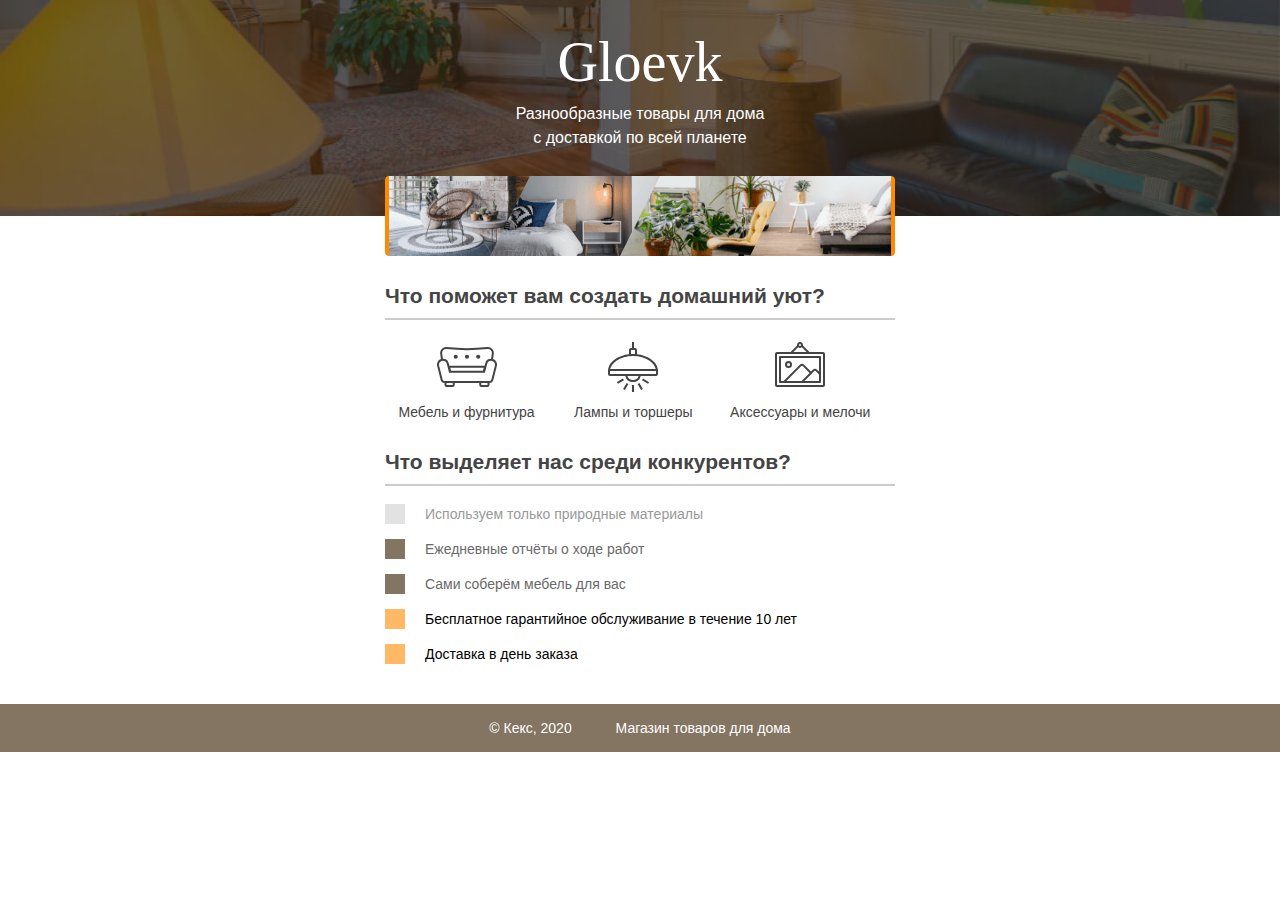
<file: files/index1.html>
<!DOCTYPE html>
<html lang="ru">
  <head>
    <meta charset="utf-8">
    <title>Магазин товаров для дома</title>
    <link rel="stylesheet" href="style1.css">
  </head>
  <body>
    <header class="site-header">
      <div class="container">
        <h1>Gloevk</h1>
        <p>Разнообразные товары для дома с доставкой по всей планете</p>
        <img src="img gloevk/gloevk-examples.png" width="510" height="80" alt="Примеры интерьеров">
      </div>
    </header>

    <section class="features">
      <h2>Что поможет вам создать домашний уют?</h2>
      <p class="feature-furniture">Мебель и фурнитура</p>
      <p class="feature-lighting">Лампы и торшеры</p>
      <p class="feature-accessories">Аксессуары и мелочи</p>
    </section>

    <section class="advantages">
      <h2>Что выделяет нас среди конкурентов?</h2>
      <ul class="advantages-list">
        <li class="advantages-item">Используем только природные материалы</li>
        <li class="advantages-item standard">Ежедневные отчёты о ходе работ</li>
        <li class="advantages-item standard">Сами соберём мебель для вас</li>
        <li class="advantages-item vip">Бесплатное гарантийное обслуживание в течение 10 лет</li>
        <li class="advantages-item vip">Доставка в день заказа</li>
      </ul>
    </section>

    <footer class="site-footer">
      <div class="container">
        <p>© Кекс, 2020</p>
        <p>Магазин товаров для дома</p>
      </div>
    </footer>
	<div id="wt-sky-root"></div>
  </body>
</html>
</file>
<file: files/style1.css>
body {
  margin: 0;
  padding: 0;
  font-family: "Arial", sans-serif;
  font-size: 14px;
  line-height: 20px;
  color: #444444;
}

h1 {
  width: 255px;
  margin: 0 auto 8px;
  font-family: "Georgia", serif;
  text-align: center;
  font-weight: normal;
  font-size: 56px;
  line-height: 64px;
}

a{
	ButtonText:center;
}

h2 {
  border-bottom: 2px solid #cccccc;
  padding-bottom: 12px;
}

.container {
  width: 510px;
  margin: 0 auto;
  padding: 0 20px;
}

.site-header {
  min-width: 550px;
  height: 186px;
  margin-bottom: 70px;
  padding-top: 30px;
  background: #847462 no-repeat center url("img gloevk/gloevk-bg.jpg");
  background-size: cover;
  color: #ffffff;
}

.site-header p {
  width: 255px;
  margin: 0 auto 26px;
  text-align: center;
  font-size: 16px;
  line-height: 24px; 
}

.site-header img {
  display: block;
  margin: 0 auto;
}

.features {
  width: 510px;
  margin: 0 auto 30px;
  padding: 0 20px;
}

.features p {
  display: inline-block;
  vertical-align: top;
  width: 30%;
  margin: 0 5px;
  background-repeat: no-repeat;
  background-position: center top;
  text-align: center;
}

.feature-furniture {
  padding-top: 65px;
  background-image: url("img gloevk/furniture.svg");
}

.feature-lighting {
  padding-top: 65px;
  background-image: url("img gloevk/lighting.svg");
}

.feature-accessories {
  padding-top: 65px;
  background-image: url("img gloevk/accessories.svg");
}

.advantages {
  width: 510px;
  margin: 0 auto 40px;
  padding: 0 20px;
}

.advantages-list {
  padding: 0;
  list-style: none;  
}

.advantages-item {
  margin-bottom: 15px;
  padding-left: 20px;
  border-left: 20px solid #e2e2e2;
  color: #999999;
}

.standard {
  border-color: #847462;
  color: #6a6a6a;
}

.vip {
  border-color: #ffb864;
  color: #000000;
}

.site-footer {
  min-width: 550px;
  background-color: #847462;
  color: #ffffff;
}

.site-footer .container {
  text-align: center;
}

.site-footer p {
  display: inline-block;
  vertical-align: middle;
  padding: 0 20px;
}
</file>
